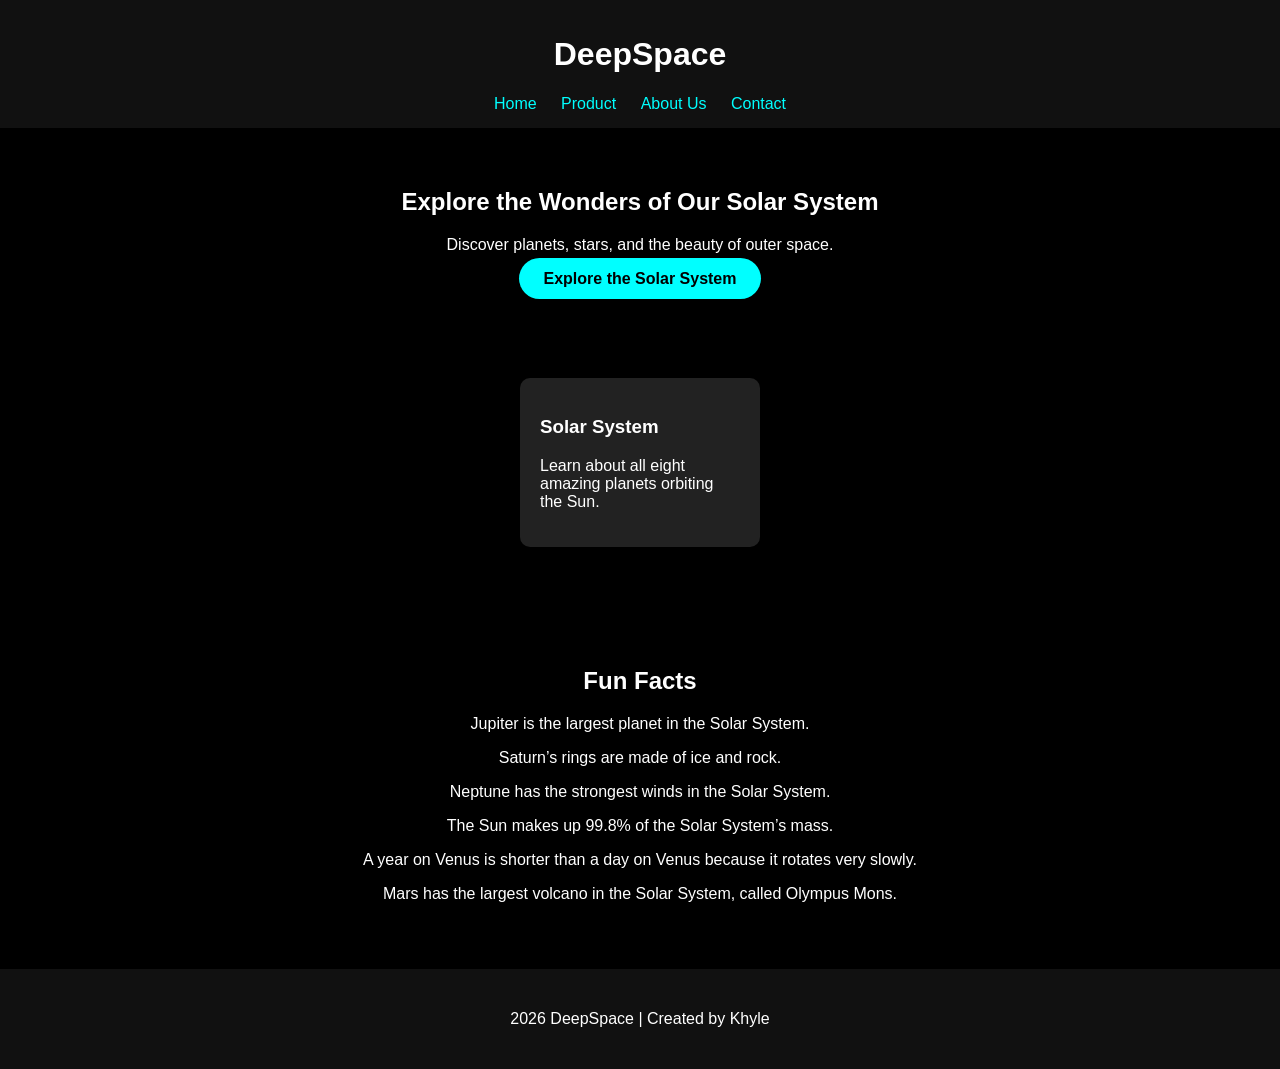
<file: index.html>
<!DOCTYPE html>
<html>
<head>

    <title>DeepSpace - Home</title>
    <link rel="stylesheet" href="Home.css">
</head>
<body>

<header>
    <h1> DeepSpace</h1>
    <nav>
        <a href="index.html">Home</a>
        <a href="product.html">Product</a>
        <a href="about us.html">About Us</a>
        <a href="contact.html">Contact</a>
    </nav>
</header>

<section class="khyle">
    <h2>Explore the Wonders of Our Solar System</h2>
    <p>Discover planets, stars, and the beauty of outer space.</p>
    <a href="product.html" class="saging">Explore the Solar System</a>
</section>

<section class="features">
    <div class="banana">
        <h3> Solar System</h3>
        <p>Learn about all eight amazing planets orbiting the Sun.</p>
    </div>

</section>

<section class="facts">
    <h2> Fun Facts</h2>
    <p>
        <p>Jupiter is the largest planet in the Solar System.</p>
        <p>Saturn’s rings are made of ice and rock.</p>
        <p>Neptune has the strongest winds in the Solar System.</p>
        <p>The Sun makes up 99.8% of the Solar System’s mass.</p>
        <p>A year on Venus is shorter than a day on Venus because it rotates very slowly.</p>
        <p>Mars has the largest volcano in the Solar System, called Olympus Mons.  </p>
    </p>
</section>

<footer>
    <p>2026 DeepSpace | Created by Khyle</p>
</footer>

</body>
</html>
</file>
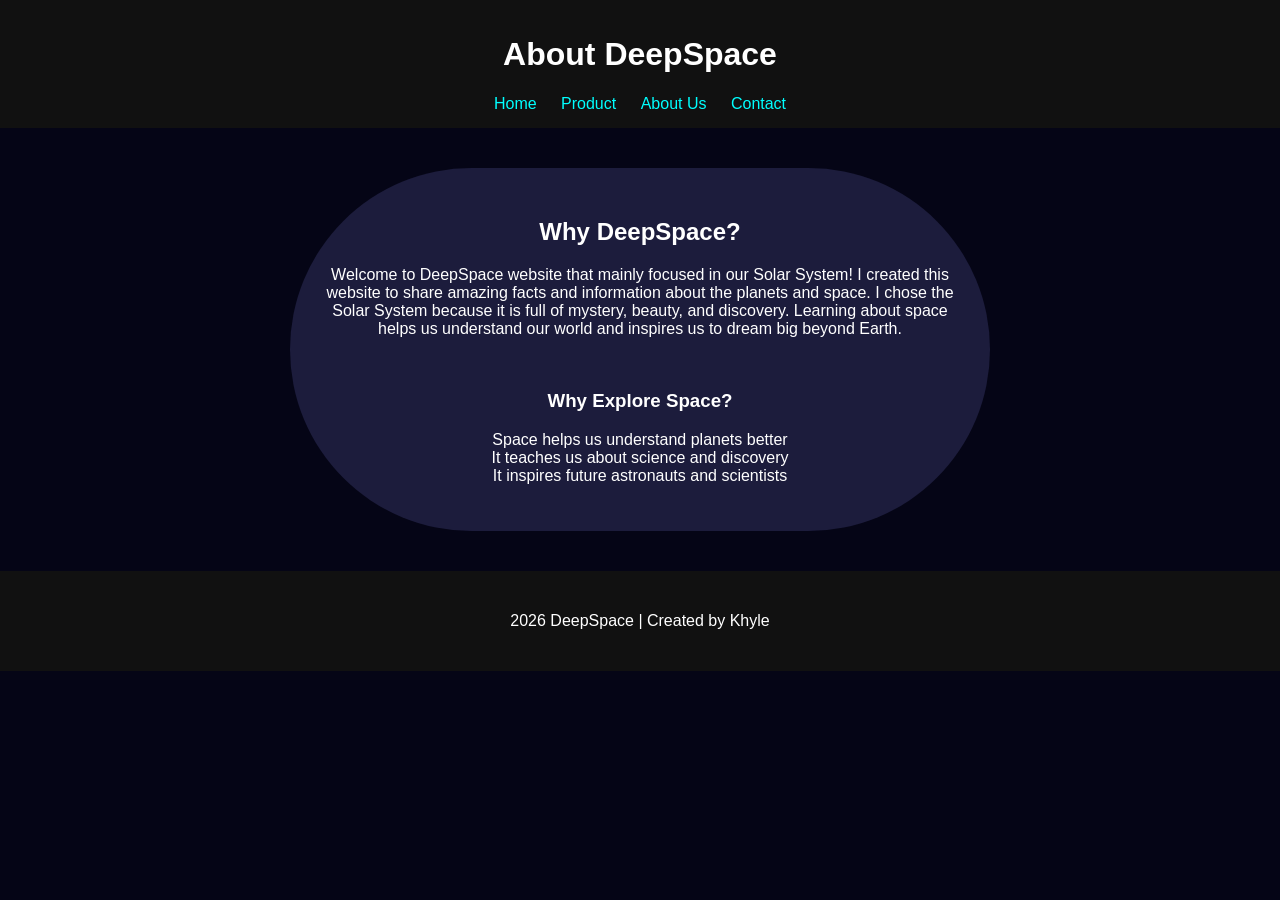
<file: about us.html>
<!DOCTYPE html>
<html>
<head>

    <title>DeepSpace - About Us</title>
    <link rel="stylesheet" href="about us.css">
</head>
<body>

<header>
    <h1>About DeepSpace</h1>
    <nav>
        <a href="index.html">Home</a>
        <a href="product.html">Product</a>
        <a href="about us.html">About Us</a>
        <a href="contact.html">Contact</a>
    </nav>
</header>

<section class="about">
    <h2>Why DeepSpace?</h2>
    <p>Welcome to DeepSpace website that mainly focused in our Solar System! I created this website to share amazing facts and information about the planets and space. I chose the Solar System because it is full of mystery, beauty, and discovery. Learning about space helps us understand our world and inspires us to dream big beyond Earth. </p>
    <br>
    <h3> Why Explore Space?</h3>
    <p> Space helps us understand planets better <br>
         It teaches us about science and discovery<br>
         It inspires future astronauts and scientists</p>
</section>

<footer>
    <p>2026 DeepSpace | Created by Khyle</p>
</footer>

</body>
</html>
</file>
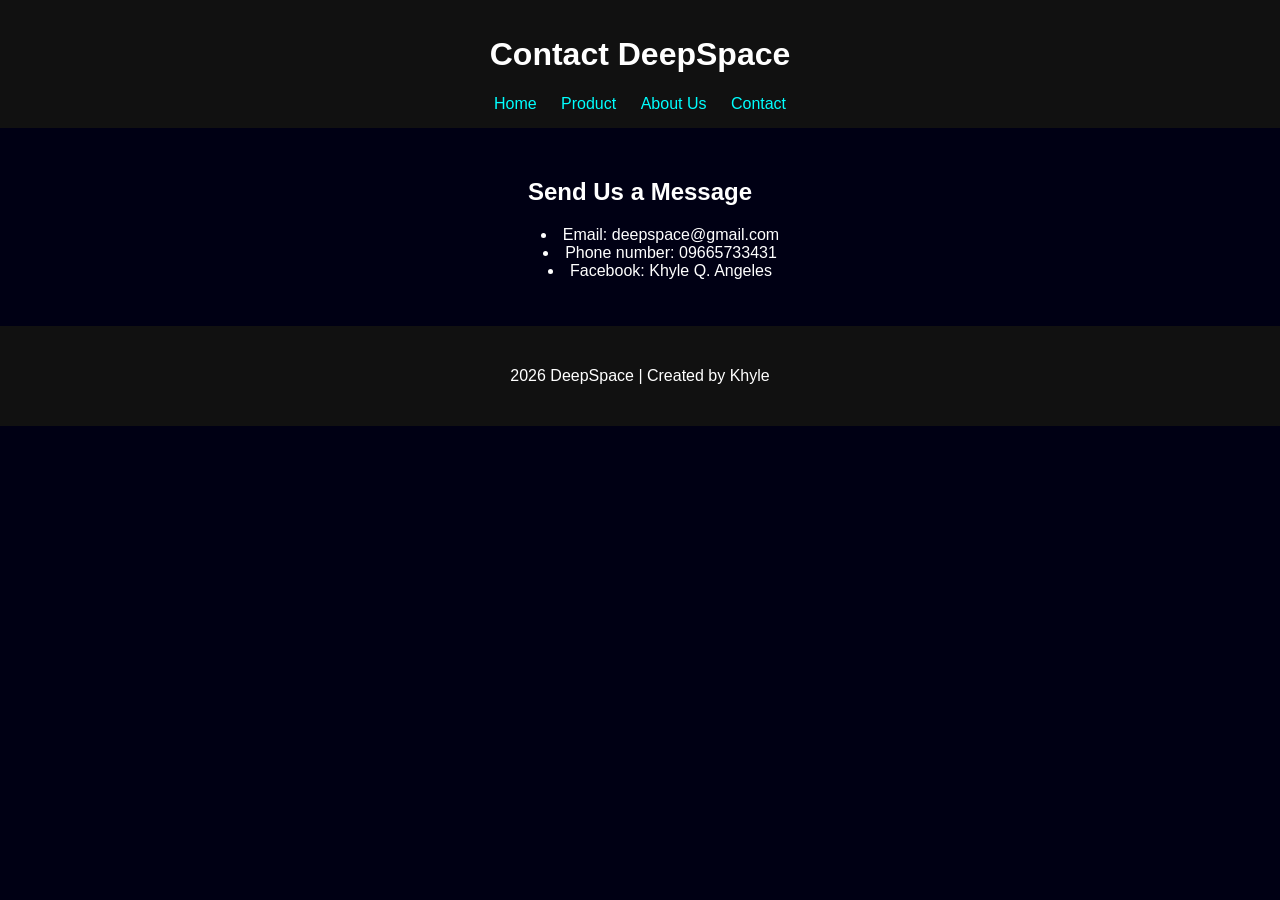
<file: contact.html>
<!DOCTYPE html>
<html>
<head>

    <title>DeepSpace - Contact</title>
    <link rel="stylesheet" href="contact.css">
</head>
<body>

<header>
    <h1>Contact DeepSpace</h1>
    <nav>
        <a href="index.html">Home</a>
        <a href="product.html">Product</a>
        <a href="about us.html">About Us</a>
        <a href="contact.html">Contact</a>
    </nav>
</header>

<section class="contact">
    <h2>Send Us a Message </h2>
    <ul> 
        <li>Email: deepspace@gmail.com</li>
        <li>Phone number: 09665733431</li>
        <li>Facebook: Khyle Q. Angeles</li>
    </ul>

</section>

<footer>
    <p>2026 DeepSpace | Created by Khyle</p>
</footer>

</body>
</html>
</file>
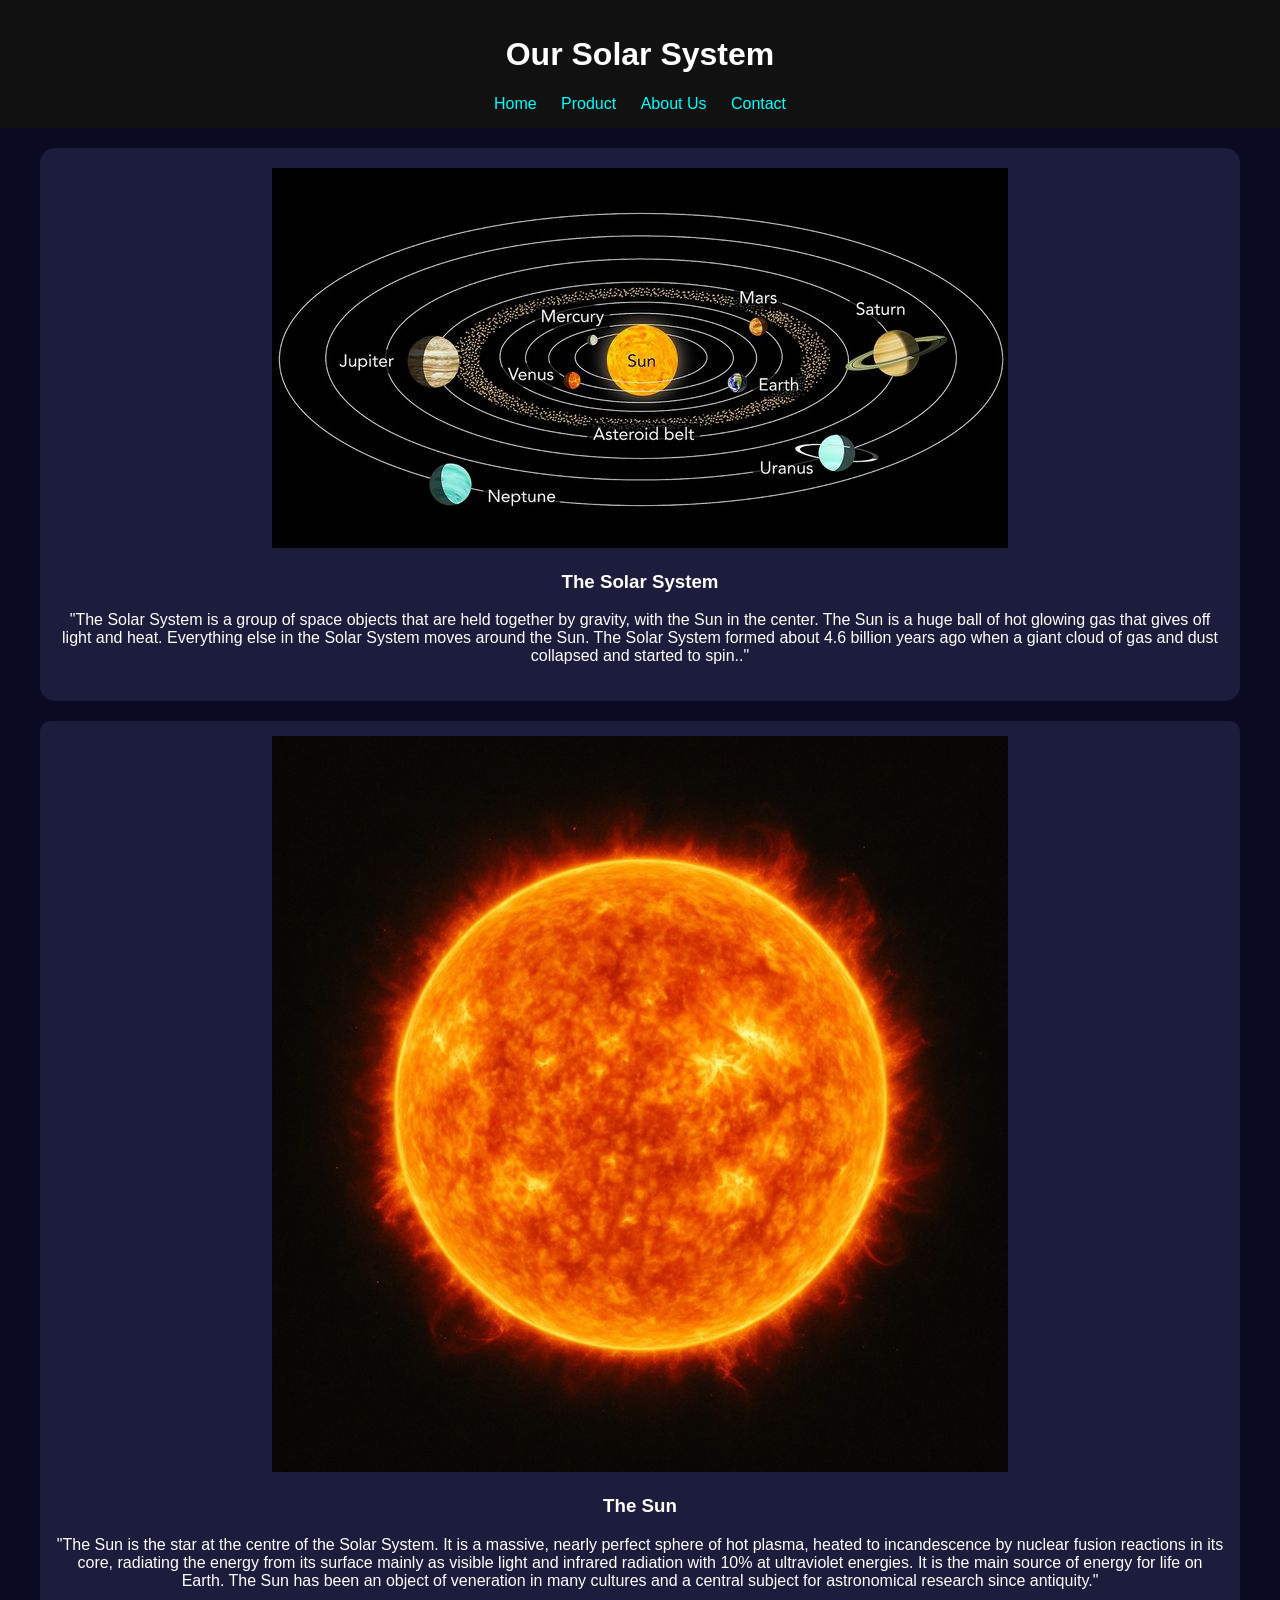
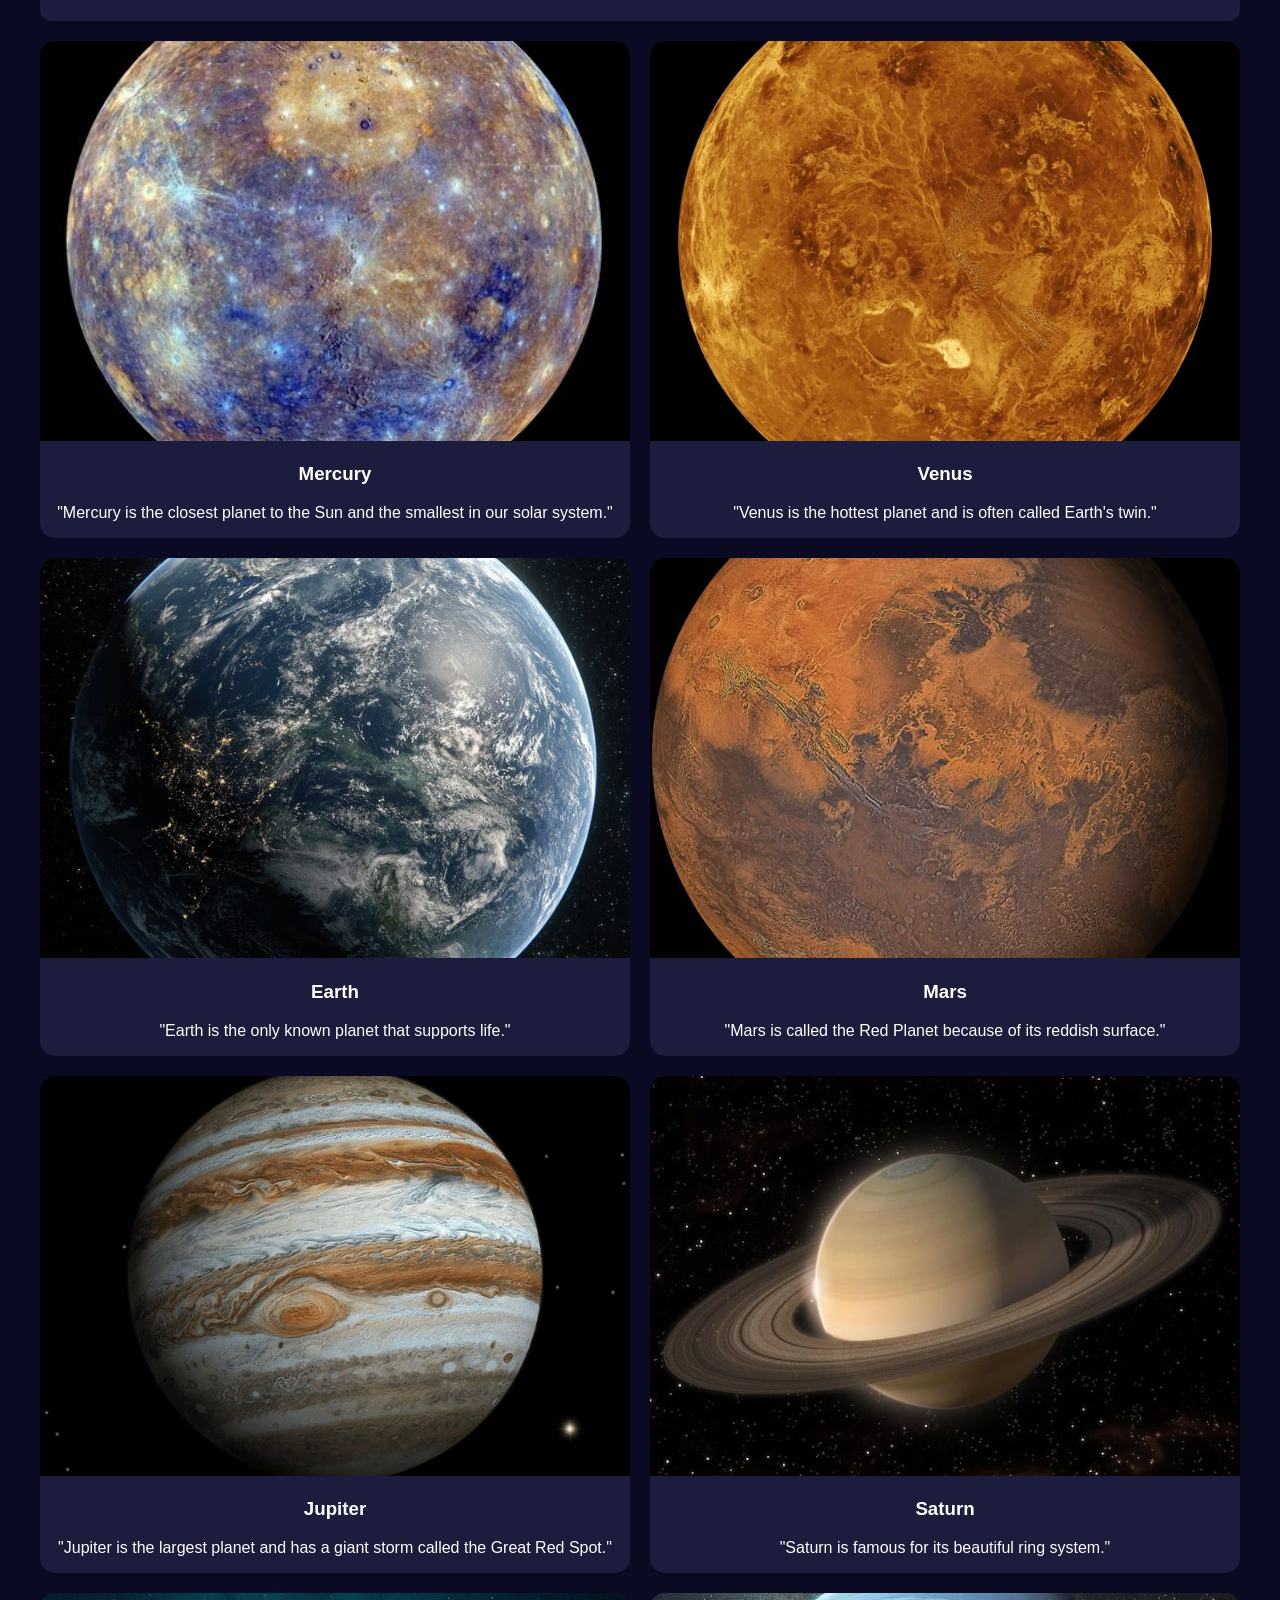
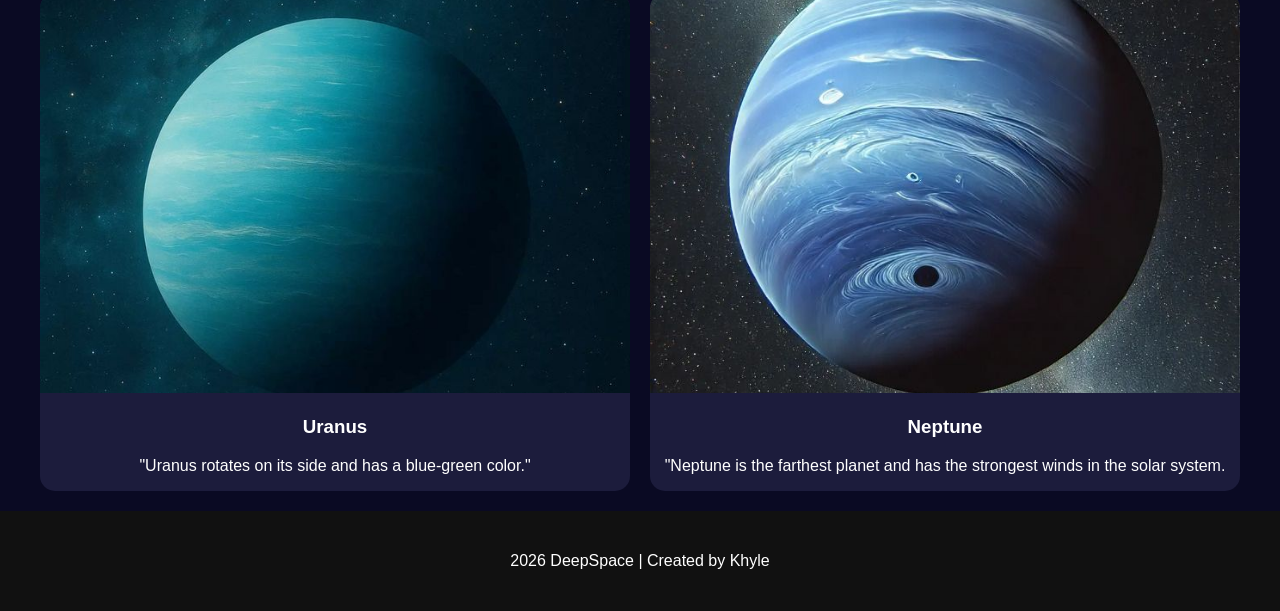
<file: product.html>
<!DOCTYPE html>
<html>
<head>

    <title>DeepSpace - Planets</title>
    <link rel="stylesheet" href="product.css">
</head>
<body>

<header>
    <h1> Our Solar System</h1>
    <nav>
        <a href="index.html">Home</a>
        <a href="product.html">Product</a>
        <a href="about us.html">About Us</a>
        <a href="contact.html">Contact</a>
    </nav>
</header>

<section class="planets">

        <div class="planet-solar">
        <img src="solar system.jpg">
        <h3>The Solar System</h3>
        <p> "The Solar System is a group of space objects that are held together by gravity, with the Sun in the center. The Sun is a huge ball of hot glowing gas that gives off light and heat. Everything else in the Solar System moves around the Sun. The Solar System formed about 4.6 billion years ago when a giant cloud of gas and dust collapsed and started to spin.."</p>
    </div>

    <div class="planet-sun">
        <div class="sun"></div>
        <img src="sun.jpg">
        <h3>The Sun</h3>
        <p>"The Sun is the star at the centre of the Solar System. It is a massive, nearly perfect sphere of hot plasma, heated to incandescence by nuclear fusion reactions in its core, radiating the energy from its surface mainly as visible light and infrared radiation with 10% at ultraviolet energies. It is the main source of energy for life on Earth. The Sun has been an object of veneration in many cultures and a central subject for astronomical research since antiquity."</p>
    </div>
    <div class="planet-card">
        <img src="mercury.jpg">
        <h3>Mercury</h3>
        <p> "Mercury is the closest planet to the Sun and the smallest in our solar system."</p>
    </div>

    <div class="planet-card">
        <img src="venus.jpg">
        <h3>Venus</h3>
          <p> "Venus is the hottest planet and is often called Earth's twin."</p>
    </div>

    <div class="planet-card">
        <img src="earth.jpg">
        <h3>Earth</h3>
         <p> "Earth is the only known planet that supports life."</p>
    </div>

    <div class="planet-card">
        <img src="mars.jpg">
        <h3>Mars</h3>
         <p>"Mars is called the Red Planet because of its reddish surface."</p>
    </div>

    <div class="planet-card">
        <img src="jupiter.jpg">
        <h3>Jupiter</h3>
         <p>"Jupiter is the largest planet and has a giant storm called the Great Red Spot."</p>
    </div>

    <div class="planet-card">
        <img src="saturn.jpg">
        <h3>Saturn</h3>
         <p>"Saturn is famous for its beautiful ring system."</p>
    </div>

    <div class="planet-card">
        <img src="uranus.jpg">
        <h3>Uranus</h3>
         <p> "Uranus rotates on its side and has a blue-green color."</p>
    </div>

    <div class="planet-card">
        <img src="neptune.jpg">
        <h3>Neptune</h3>
         <p> "Neptune is the farthest planet and has the strongest winds in the solar system.</p>
    </div>

</section>

<footer>
    <p>2026 DeepSpace | Created by Khyle</p>
</footer>

</body>
</html>
</file>
<file: Home.css>
body {
    margin: 0;
    font-family: Arial;
    background-color: black;
    color: white;
}

header {
    background-color: #111;
    padding: 15px;
    text-align: center;
}

nav a {
    color: cyan;
    margin: 10px;
    text-decoration: none;
}

.khyle {
    text-align: center;
    padding: 40px;
}
.saging {
    background: cyan;
    color: black;
    padding: 12px 25px;
    text-decoration: none;
    border-radius: 25px;
    font-weight: bold;
    transition: 0.3s;
}
.features {
    display: flex;
    justify-content: center;
    gap: 20px;
    padding: 50px 20px;
    flex-wrap: wrap;
}

.banana {
    background: #111;
    padding: 20px;
    width: 250px;
    border-radius: 15px;
    transition: 0.3s;
}

.banana:hover {
    transform: scale(1.05);
    background: #1a1a2e;
}
.highlights {
    display: flex;
    justify-content: center;
    gap: 20px;
    padding: 20px;
}

.banana {
    background-color: #222;
    padding: 20px;
    border-radius: 10px;
    width: 200px;
}

.facts {
    padding: 50px 20px;
    text-align: center;
}
 

footer{
     background-color: #111;
    padding: 25px;
    text-align: center;
}
</file>
<file: about us.css>
body {
    margin: 0;
    font-family: Arial;
    background-color: #050516;
    color: white;
}

header {
    background-color: #111;
    padding: 15px;
    text-align: center;
    margin-bottom: 40px;
}

nav a {
    color: cyan;
    margin: 10px;
    text-decoration: none;
}

.about {
    padding: 30px;
}

section {
    text-align: center;
    align-items: center;
    background-color: #1c1c3c;
    border-radius: 200px;
    overflow: hidden;
    width: 50%;
    margin: auto;
    margin-top: 40px;
    margin-bottom: 40px;
}

footer{
     background-color: #111;
    padding: 25px;
    text-align: center;
    margin-top: 40px;
}
</file>
<file: contact.css>
body {
    margin: 0;
    font-family: Arial;
    background-color: #000014;
    color: white;
}

header {
    background-color: #111;
    padding: 15px;
    text-align: center;
}

nav a {
   color: cyan; 
    margin: 10px;
    text-decoration: none;
}

.contact {
    padding: 30px;
    text-align: center;
    list-style-position: inside;
}


footer{
     background-color: #111;
    padding: 25px;
    text-align: center;

}
</file>
<file: product.css>
body {
    margin: 0;
    font-family: Arial;
    background-color: #0a0a23;
    color: white;
}

header {
    background-color: #111;
    padding: 15px;
    text-align: center;
}

nav a {
   color: cyan;
    margin: 10px;
    text-decoration: none;
}
.planet-solar {
    grid-column: span 2;
    padding: 20px;
    align-items: center;
    background-color: #1c1c3c;
    border-radius: 15px;
    overflow: hidden;
    text-align: center;
    cursor: pointer;
    transition: transform 0.3s;
}
.planet-sun {
    grid-column: span 2;
    padding: 15px;
    align-items: center;
    background-color: #1c1c3c;
    border-radius: 10px;
    overflow: hidden;
    text-align: center;
    cursor: pointer;
    transition: transform 0.3s;
}

.planets {
    display: grid;
    grid-template-columns: 1fr 1fr;
    width: 1200px;
    margin: auto;
    gap: 20px;
    padding: 20px;
}

.planet-card {
    background-color: #1c1c3c;
    border-radius: 15px;
    overflow: hidden;
    text-align: center;
    cursor: pointer;
    transition: transform 0.3s;
}

.planet-card img {
    width: 100%;
    height: 400px;
    object-fit: cover;
}
.planet-solar:hover {
    transform: scale(1.05);
}
.planet-sun:hover {
    transform: scale(1.05);
}
.planet-card:hover {
    transform: scale(1.05);
}

footer{
     background-color: #111;
    padding: 25px;
    text-align: center;

}
</file>
